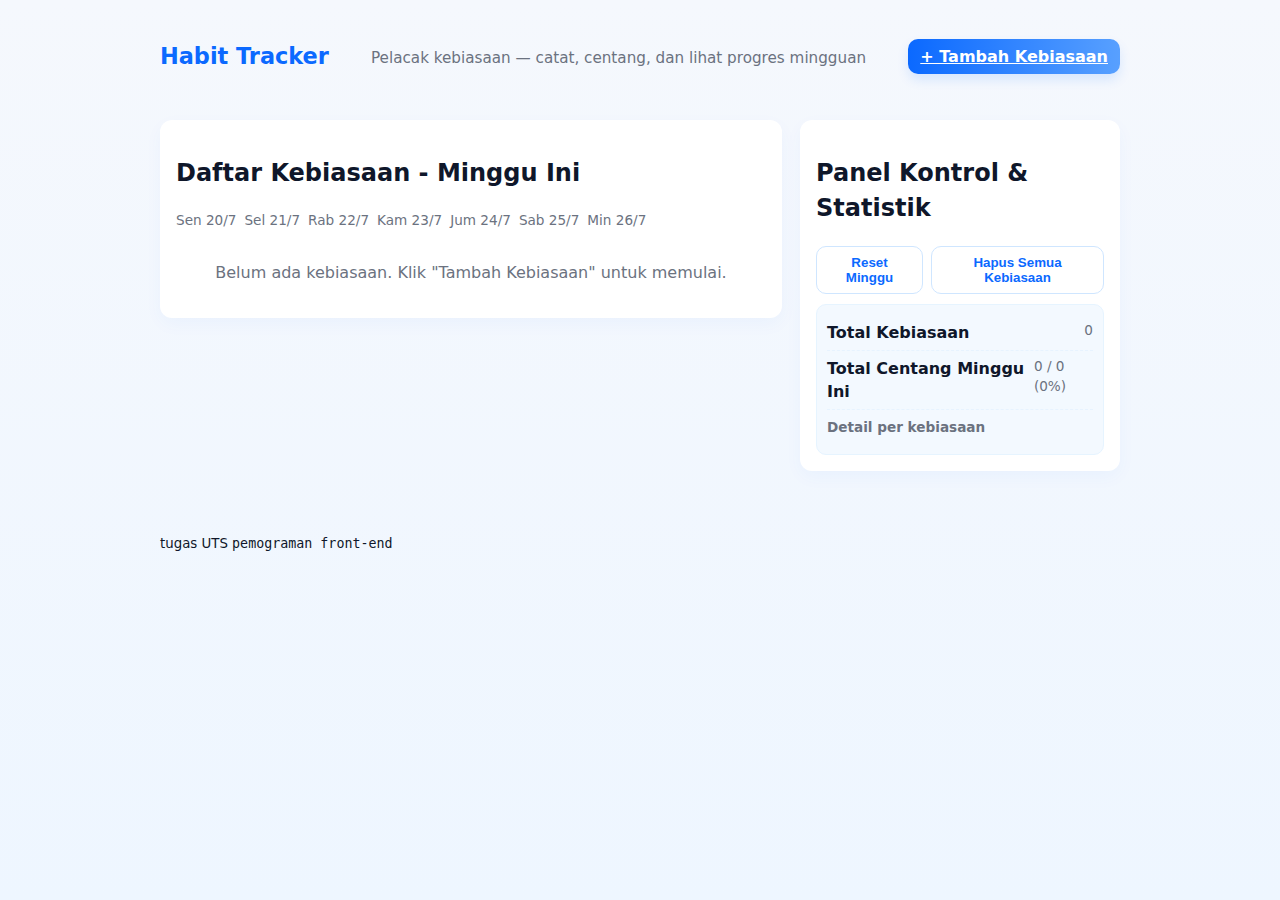
<file: front end UTS/index.html>
<!doctype html>
<html lang="id">
<head>
  <meta charset="utf-8" />
  <meta name="viewport" content="width=device-width,initial-scale=1" />
  <title>Habit Tracker — Dashboard</title>
  <link rel="stylesheet" href="styles.css" />
</head>
<body>
  <header class="app-header">
    <div class="container header-inner">
      <h1>Habit Tracker</h1>
      <p class="subtitle">Pelacak kebiasaan — catat, centang, dan lihat progres mingguan</p>
      <div class="header-actions">
        <a class="btn primary" id="btn-add" href="edit.html">+ Tambah Kebiasaan</a>
      </div>
    </div>
  </header>

  <main class="container main-grid">
    <section class="panel list-panel" aria-labelledby="list-heading">
      <h2 id="list-heading">Daftar Kebiasaan - Minggu Ini</h2>

      <div class="week-header" id="week-header"></div>

      <div id="habit-list" class="habit-list" role="list"></div>

      <div id="empty-msg" class="empty-msg" hidden>
        Belum ada kebiasaan. Klik "Tambah Kebiasaan" untuk memulai.
      </div>

    </section>

    <aside class="panel stats-panel" aria-labelledby="stats-heading">
      <h2 id="stats-heading">Panel Kontrol & Statistik</h2>

      <div class="controls">
        <button class="btn ghost" id="btn-reset-week">Reset Minggu</button>
        <button class="btn ghost" id="btn-clear-all">Hapus Semua Kebiasaan</button>
      </div>

      <div class="stats-box" id="weekly-stats" aria-live="polite"></div>
    </aside>
  </main>

  <footer class="app-footer">
    <div class="container">
      <small>tugas UTS <code>pemograman front-end</code></small>
    </div>
  </footer>

  <script src="script.js" defer></script>
</body>
</html>
</file>
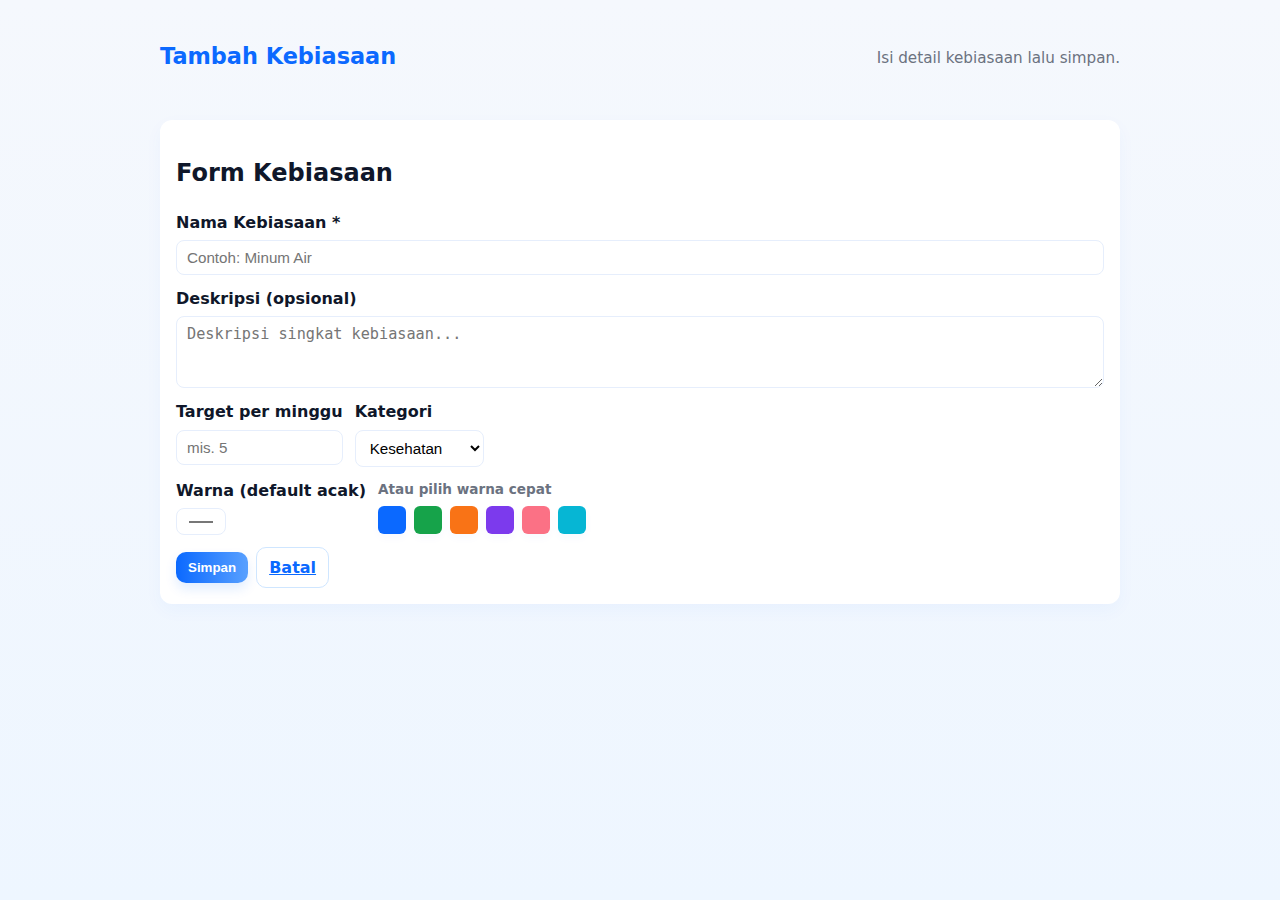
<file: front end UTS/edit.html>
<!doctype html>
<html lang="id">
<head>
  <meta charset="utf-8" />
  <meta name="viewport" content="width=device-width,initial-scale=1" />
  <title>Tambah / Edit Kebiasaan — Habit Tracker</title>
  <link rel="stylesheet" href="styles.css" />
</head>
<body>
  <header class="app-header">
    <div class="container header-inner">
      <h1 id="page-title">Tambah Kebiasaan</h1>
      <p class="subtitle">Isi detail kebiasaan lalu simpan.</p>
    </div>
  </header>

  <main class="container form-container">
    <section class="panel add-panel" aria-labelledby="form-heading">
      <h2 id="form-heading">Form Kebiasaan</h2>

      <form id="habit-form" class="edit-form" autocomplete="off">
        <div class="form-group">
          <label for="name">Nama Kebiasaan <span class="required">*</span></label>
          <input id="name" name="name" type="text" required maxlength="80" placeholder="Contoh: Minum Air"/>
        </div>

        <div class="form-group">
          <label for="description">Deskripsi (opsional)</label>
          <textarea id="description" name="description" rows="3" placeholder="Deskripsi singkat kebiasaan..."></textarea>
        </div>

        <div class="form-row">
          <div class="form-group">
            <label for="goal">Target per minggu</label>
            <input id="goal" name="goal" type="number" min="1" max="7" placeholder="mis. 5" />
          </div>

          <div class="form-group">
            <label for="category">Kategori</label>
            <select id="category" name="category">
              <option value="Kesehatan">Kesehatan</option>
              <option value="Belajar">Belajar</option>
              <option value="Produktivitas">Produktivitas</option>
              <option value="Ibadah">Ibadah</option>
              <option value="Lainnya">Lainnya</option>
            </select>
          </div>
        </div>

        <div class="form-row align-center">
          <div class="form-group">
            <label for="color">Warna (default acak)</label>
            <input id="color" name="color" type="color" />
          </div>

          <div class="form-group small muted">
            <label>Atau pilih warna cepat</label>
            <div id="preset-colors" class="preset-colors"></div>
          </div>
        </div>

        <div class="form-row actions">
          <button class="btn primary" type="submit" id="save-btn">Simpan</button>
          <a class="btn ghost" id="cancel-btn" href="index.html">Batal</a>
          <button type="button" id="delete-btn" class="btn danger" hidden>Hapus Kebiasaan</button>
        </div>
      </form>

    </section>
  </main>

  <script src="edit.js" defer></script>
</body>
</html>
</file>
<file: front end UTS/styles.css>
:root{
  --bg:#f5f8fd;
  --card:#ffffff;
  --blue-600:#0b69ff;
  --blue-400:#58a0ff;
  --muted:#6b7280;
  --danger:#ef4444;
  --success:#16a34a;
  --radius:12px;
  --glass: rgba(11,105,255,0.06);
  font-family: Inter, system-ui, -apple-system, "Segoe UI", Roboto, Arial, sans-serif;
  font-size:16px;
}

*{box-sizing:border-box}
html,body{height:100%}
body{
  margin:0;
  background: linear-gradient(180deg,var(--bg),#eef6ff);
  color:#0f172a;
  -webkit-font-smoothing:antialiased;
  -moz-osx-font-smoothing:grayscale;
  line-height:1.45;
}

/* Container */
.container{max-width:1000px;margin:0 auto;padding:20px}

/* Header */
.app-header{
  padding:20px 0 8px;
}
.header-inner{display:flex;align-items:center;gap:18px;justify-content:space-between}
.header-inner h1{margin:0;font-size:1.4rem;color:var(--blue-600)}
.subtitle{margin:4px 0 0;color:var(--muted);font-size:0.95rem}

.header-actions .btn{padding:8px 12px;border-radius:10px;}

/* Layout main */
.main-grid{
  display:grid;
  grid-template-columns: 1fr 320px;
  gap:18px;
  align-items:start;
  padding-bottom:40px;
}

/* Panels */
.panel{
  background:var(--card);
  padding:16px;
  border-radius:var(--radius);
  box-shadow: 0 6px 18px rgba(11,105,255,0.04);
}

/* List */
.week-header{display:flex;gap:8px;flex-wrap:wrap;margin-bottom:12px;color:var(--muted);font-size:0.95rem}
.habit-list{display:flex;flex-direction:column;gap:12px;max-height:64vh;overflow:auto;padding-right:6px}
.habit{
  border-radius:10px;padding:12px;border:1px solid #eef6fb;background:linear-gradient(180deg,white,var(--glass));
  display:flex;flex-direction:column;gap:10px;
}
.habit-top{display:flex;justify-content:space-between;align-items:center;gap:8px}
.habit-left{display:flex;gap:12px;align-items:center}
.color-dot{width:12px;height:12px;border-radius:50%}
.habit-name{font-weight:700}
.habit-cat{font-size:0.85rem;color:var(--muted);padding:4px 8px;border-radius:999px;background:#f3f7ff;border:1px solid #e6f2ff;margin-left:6px}

/* progress */
.progress-wrap{display:flex;align-items:center;gap:10px}
.progress{
  height:10px;flex:1;background:#eaf4ff;border-radius:999px;overflow:hidden;border:1px solid rgba(11,105,255,0.05)
}
.progress-bar{height:100%;width:0%;background:linear-gradient(90deg,var(--blue-600),var(--blue-400));border-radius:999px;transition:width 200ms ease}
.progress-text{min-width:64px;text-align:right;font-size:0.9rem;color:var(--muted)}

/* days row */
.days-row{display:flex;gap:6px;flex-wrap:wrap}
.day{
  min-width:36px;height:36px;border-radius:8px;border:1px solid #e6f0ff;background:#fbfdff;display:flex;align-items:center;justify-content:center;
  cursor:pointer;font-weight:700;color:var(--muted);user-select:none;
}
.day.checked{background:var(--blue-600);color:white;border-color:transparent;box-shadow:0 6px 12px rgba(11,105,255,0.08)}
.day.today{box-shadow:0 0 0 3px rgba(88,160,255,0.12)}

/* controls & buttons */
.controls{display:flex;gap:8px;margin-bottom:10px}
.btn{
  border:0;padding:8px 12px;border-radius:10px;cursor:pointer;font-weight:600;background:transparent;
}
.btn.primary{background:linear-gradient(90deg,var(--blue-600),var(--blue-400));color:white;box-shadow:0 6px 12px rgba(11,105,255,0.12)}
.btn.ghost{border:1px solid #cfe6ff;color:var(--blue-600);background:white}
.btn.danger{background:transparent;border:1px solid rgba(239,68,68,0.12);color:var(--danger);padding:8px 10px}

/* empty */
.empty-msg{text-align:center;color:var(--muted);padding:18px}

/* stats */
.stats-box{margin-top:10px;padding:10px;border-radius:10px;background:#f3f9ff;border:1px solid #e6f4ff}
.stats-row{display:flex;justify-content:space-between;gap:8px;padding:6px 0;border-bottom:1px dashed #e7f3ff}
.stats-row:last-child{border-bottom:0}
.small{font-size:0.85rem;color:var(--muted)}

/* Form (edit.html) */
.form-container{padding-bottom:40px}
.add-panel .edit-form{display:flex;flex-direction:column;gap:12px}
.form-group{display:flex;flex-direction:column;gap:6px}
.form-group label{font-weight:600}
.form-group input[type="text"],
.form-group input[type="number"],
.form-group select,
.form-group textarea,
.form-group input[type="color"]{
  padding:8px 10px;border-radius:8px;border:1px solid #e6eefc;background:transparent;outline:none;font-size:0.95rem;
}
.form-row{display:flex;gap:12px}
.form-row.align-center{align-items:center}
.actions{display:flex;gap:8px;align-items:center}

/* preset colors */
.preset-colors{display:flex;gap:8px;flex-wrap:wrap}
.preset-color{width:28px;height:28px;border-radius:6px;border:2px solid transparent;cursor:pointer;box-shadow:0 4px 8px rgba(11,105,255,0.03)}
.preset-color.active{outline:3px solid rgba(11,105,255,0.12)}

/* responsive */
@media (max-width:920px){
  .main-grid{grid-template-columns:1fr; padding:12px}
  .stats-panel{order:2}
  .list-panel{order:1}
}
</file>
